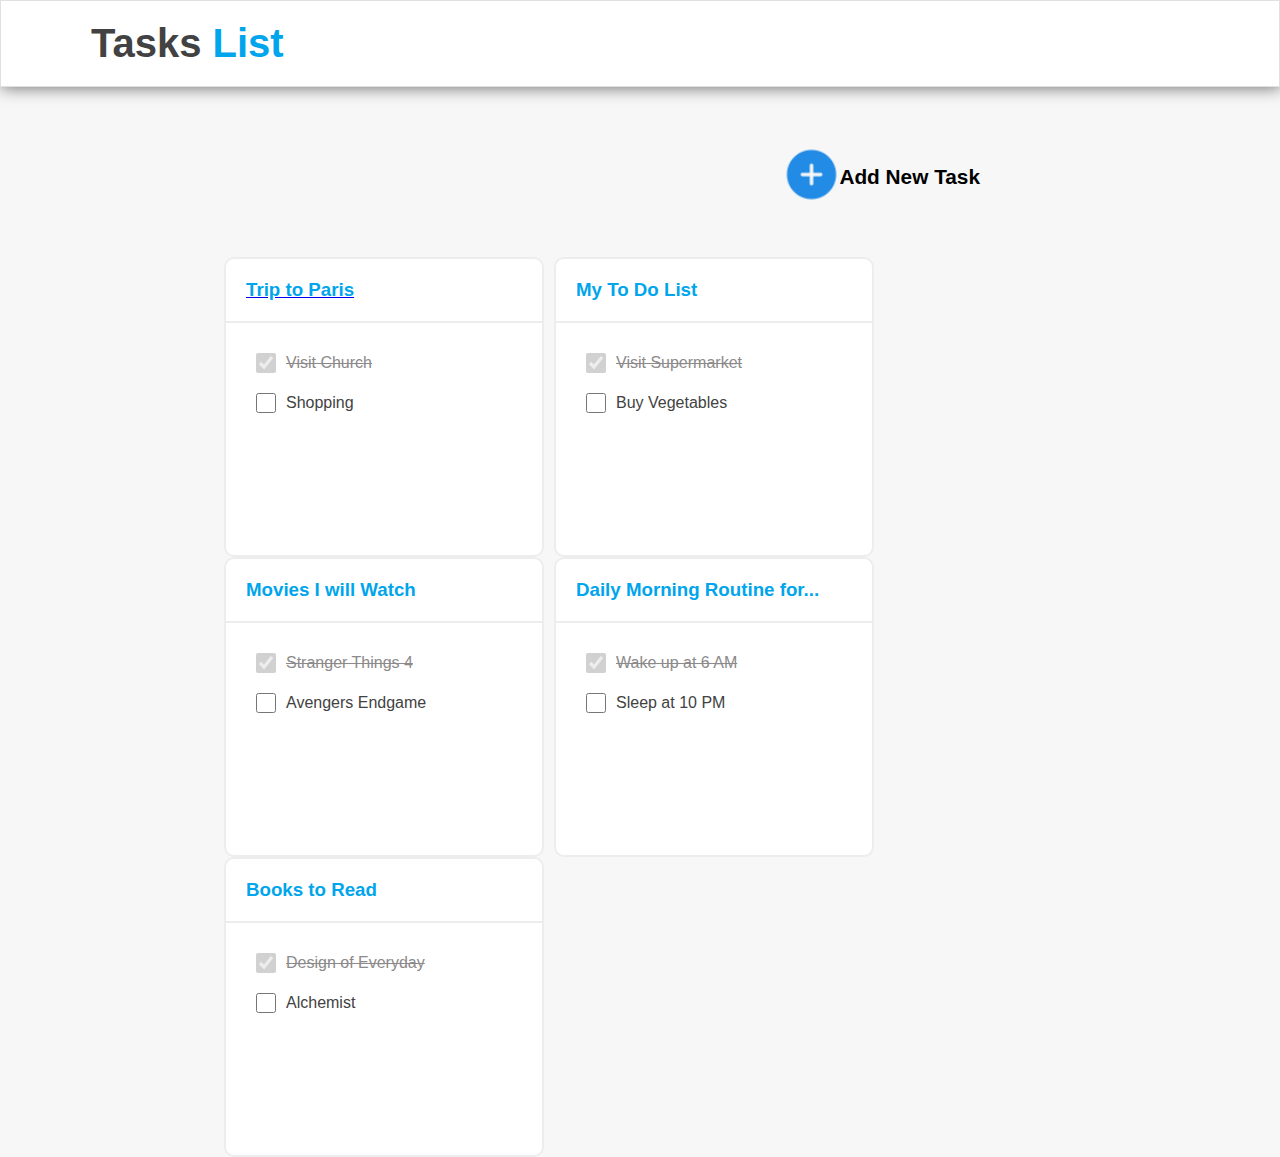
<file: index.html>
<!DOCTYPE html>
<html lang="en">
<head>
    <meta charset="UTF-8">
    <meta http-equiv="X-UA-Compatible" content="IE=edge">
    <meta name="viewport" content="width=device-width, initial-scale=1.0">
    <title>Todo App UI Web</title>
    <link rel="stylesheet" href="style.css">
    <link rel="stylesheet" href="mobile.css">
</head>
<body>
    <header>
        <nav class="navbar">
            <div><h1>Tasks <span>List</span></h1></div>
        </nav>
        <div class="add-task">
            <a href="./index1.html"><img src="./img/add icon.png" alt="add icon" width="55px"></a>
            <span>Add New Task</span>
        </div>
        <div class="container">
           <div class="boxs">
            <div class="box">
               <a href="./index2.html"><h3>Trip to Paris</h3></a>
                <div class="line"></div>
                    <div class="checkboxs">
                        <input type="checkbox" id="visit" name="visit" checked disabled>
                    <label for="visit" class="firstcheckbox">Visit Church</label><br>
                <input type="checkbox" name="shopping" id="shopping">
                <label for="shopping">Shopping</label>
                    </div>
            </div>
            <div class="box">
                <h3>My To Do List</h3>
                <div class="line"></div>
                    <div class="checkboxs checkbox2">
                        <input type="checkbox" id="visit" name="visit" checked disabled>
                    <label for="visit" class="firstcheckbox marginbox">Visit Supermarket</label><br>
                <input type="checkbox" name="shopping" id="shopping">
                <label for="shopping">Buy Vegetables</label>
                    </div>
            </div>
            <div class="box">
                <h3>Movies I will Watch</h3>
                <div class="line"></div>
                    <div class="checkboxs checkbox2">
                        <input type="checkbox" id="visit" name="visit" checked disabled>
                    <label for="visit" class="firstcheckbox marginbox">Stranger Things 4</label><br>
                <input type="checkbox" name="shopping" id="shopping">
                <label for="shopping">Avengers Endgame</label>
                    </div>
            </div>
            <div class="box">
                <h3>Daily Morning Routine for...</h3>
                <div class="line"></div>
                    <div class="checkboxs checkbox2">
                        <input type="checkbox" id="visit" name="visit" checked disabled>
                    <label for="visit" class="firstcheckbox marginbox">Wake up at 6 AM</label><br>
                <input type="checkbox" name="shopping" id="shopping">
                <label for="shopping">Sleep at 10 PM</label>
                    </div>
            </div>
            <div class="box">
                <h3>Books to Read</h3>
                <div class="line"></div>
                    <div class="checkboxs checkbox2">
                        <input type="checkbox" id="visit" name="visit" checked disabled>
                    <label for="visit" class="firstcheckbox marginbox">Design of Everyday</label><br>
                <input type="checkbox" name="shopping" id="shopping">
                <label for="shopping">Alchemist</label>
                    </div>
            </div>
           </div>
        </div>
    </header>
</body>
</html>
</file>
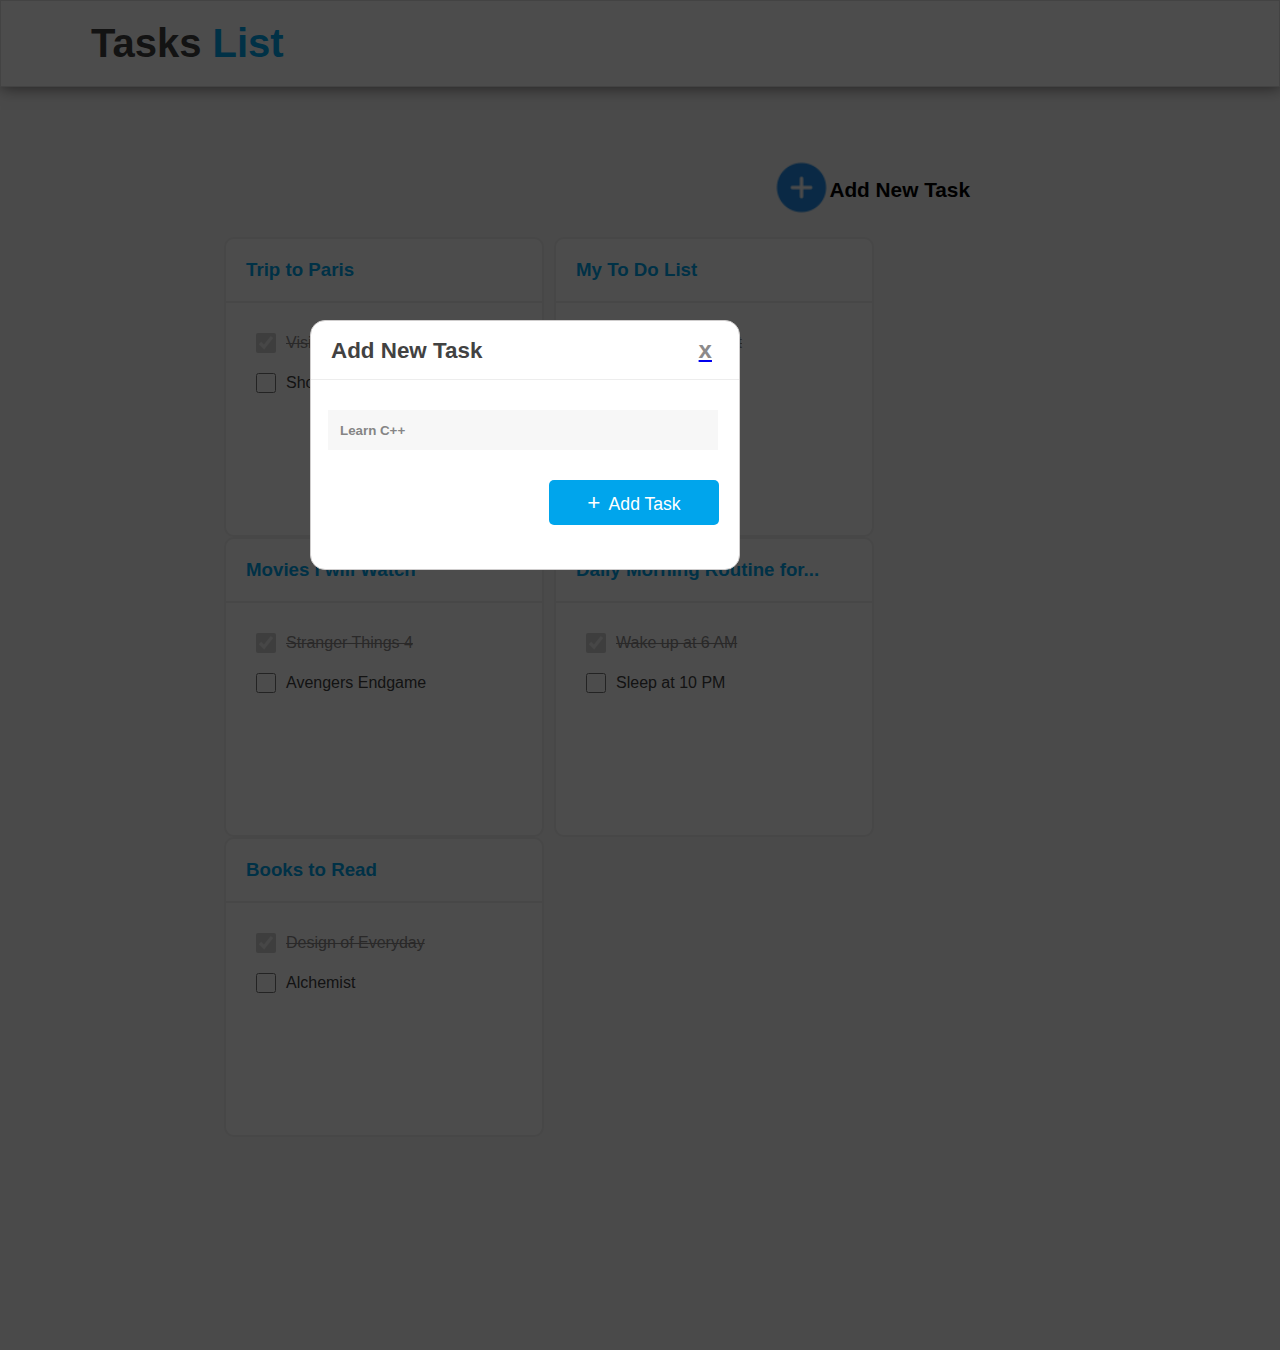
<file: index1.html>
<!DOCTYPE html>
<html lang="en">
<head>
    <meta charset="UTF-8">
    <meta http-equiv="X-UA-Compatible" content="IE=edge">
    <meta name="viewport" content="width=device-width, initial-scale=1.0">
    <title>Todo App UI Web</title>
    <link rel="stylesheet" href="style.css">
    <link rel="stylesheet" href="mobile.css">
</head>
<body>
    <header>
        <nav class="navbar">
            <div><h1>Tasks <span>List</span></h1></div>
        </nav>
        <div class="container">
            <div class="add-task page1add">
                <a href="./index1.html"><img src="./img/add icon.png" alt="add icon"
                     width="55px"></a><span>Add New Task</span>
            </div>
           <div class="boxs page1box">
            <div class="box">
                <h3>Trip to Paris</h3>
                <div class="line"></div>
                    <div class="checkboxs">
                        <input type="checkbox" id="visit" name="visit" checked disabled>
                    <label for="visit" class="firstcheckbox">Visit Church</label><br>
                <input type="checkbox" name="shopping" id="shopping">
                <label for="shopping">Shopping</label>
                    </div>
            </div>
            <div class="box">
                <h3>My To Do List</h3>
                <div class="line"></div>
                    <div class="checkboxs checkbox2">
                        <input type="checkbox" id="visit" name="visit" checked disabled>
                    <label for="visit" class="firstcheckbox marginbox">Visit Supermarket</label><br>
                <input type="checkbox" name="shopping" id="shopping">
                <label for="shopping">Buy Vegetables</label>
                    </div>
            </div>
            <div class="box">
                <h3>Movies I will Watch</h3>
                <div class="line"></div>
                    <div class="checkboxs checkbox2">
                        <input type="checkbox" id="visit" name="visit" checked disabled>
                    <label for="visit" class="firstcheckbox marginbox">Stranger Things 4</label><br>
                <input type="checkbox" name="shopping" id="shopping">
                <label for="shopping">Avengers Endgame</label>
                    </div>
            </div>
            <div class="box">
                <h3>Daily Morning Routine for...</h3>
                <div class="line"></div>
                    <div class="checkboxs checkbox2">
                        <input type="checkbox" id="visit" name="visit" checked disabled>
                    <label for="visit" class="firstcheckbox marginbox">Wake up at 6 AM</label><br>
                <input type="checkbox" name="shopping" id="shopping">
                <label for="shopping">Sleep at 10 PM</label>
                    </div>
            </div>
            <div class="box">
                <h3>Books to Read</h3>
                <div class="line"></div>
                    <div class="checkboxs checkbox2">
                        <input type="checkbox" id="visit" name="visit" checked disabled>
                    <label for="visit" class="firstcheckbox marginbox">Design of Everyday</label><br>
                <input type="checkbox" name="shopping" id="shopping">
                <label for="shopping">Alchemist</label>
                    </div>
            </div>
           </div>
        </div>
    </header>
   <div class="add-container">
    <div class="centerbox">
        <h3>Add New Task <a href="./index.html"><span class="x">x</span></a></h3>
        <div class="line"></div>
        <input type="text" placeholder="Learn C++">
        <button><span class="plus">+ </span> Add Task</button>
    </div>
   </div>
</body>
</html>
</file>
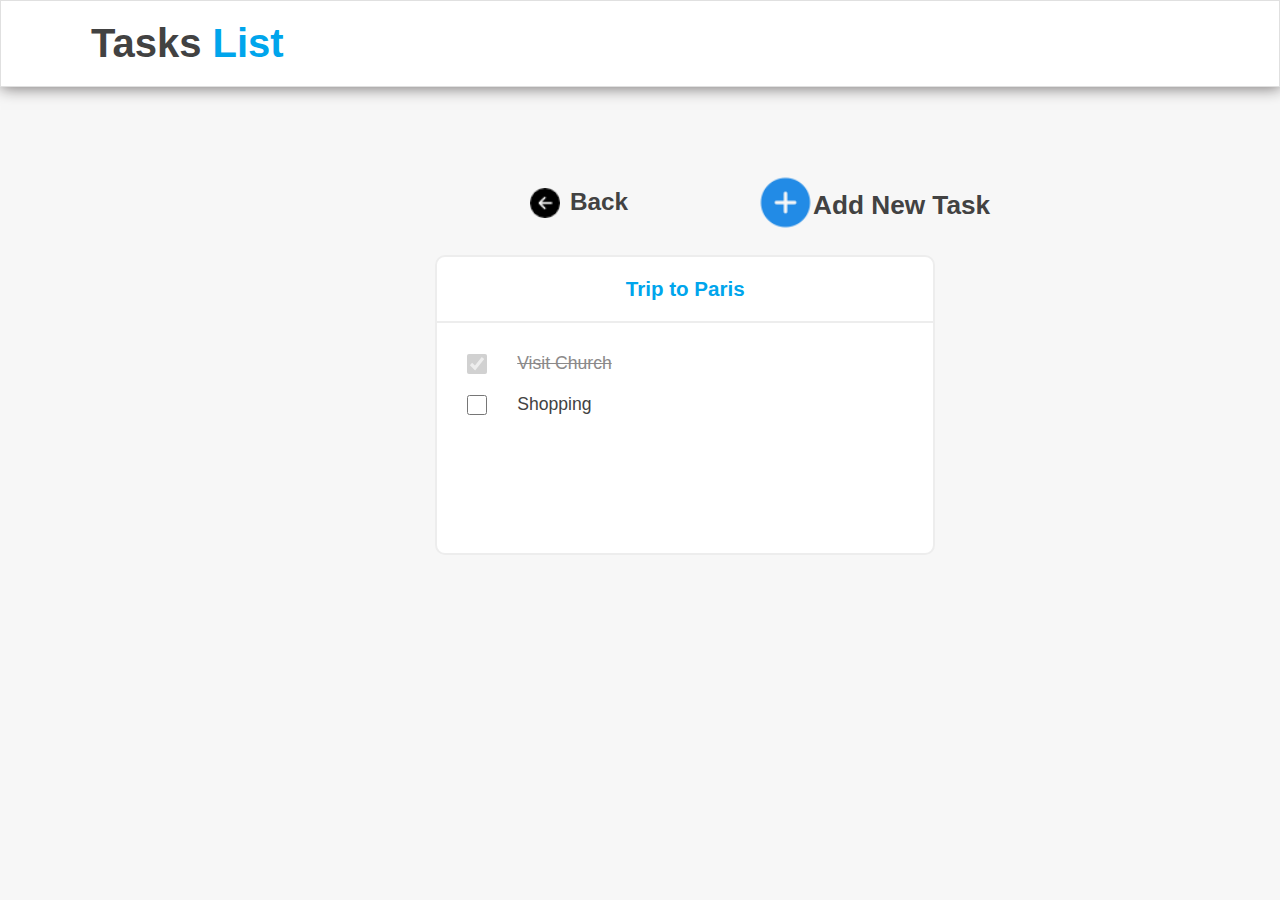
<file: index2.html>
<!DOCTYPE html>
<html lang="en">
<head>
    <meta charset="UTF-8">
    <meta http-equiv="X-UA-Compatible" content="IE=edge">
    <meta name="viewport" content="width=device-width, initial-scale=1.0">
    <title>Todo App UI Web</title>
    <link rel="stylesheet" href="style.css">
    <link rel="stylesheet" href="mobile.css">
</head>
<body>
    <header>
        <nav class="navbar">
            <div><h1>Tasks <span>List</span></h1></div>
        </nav>
        <div class="container page2container">
            <div class="back">
               <a href="./index.html"><img src="./img/back arrow.png" alt=""></a>
                <h3>Back</h3>
            </div>
            <div class="add-taskpage2">
                <a href="./index3.html"><img src="./img/add icon.png" alt="add icon" width="55px"></a>
                <h3>Add New Task</h3>
            </div>
           </div>
           <div class="box page2box">
            <h3>Trip to Paris</h3>
            <div class="line"></div>
                <div class="checkboxs page2checkbox">
                    <input type="checkbox" id="visit" name="visit" checked disabled>
                <label for="visit" class="firstcheckbox">Visit Church</label><br>
            <input type="checkbox" name="shopping" id="shopping">
            <label for="shopping">Shopping</label>
                </div>
        </div>
    </header>
</body>
</html>
</file>
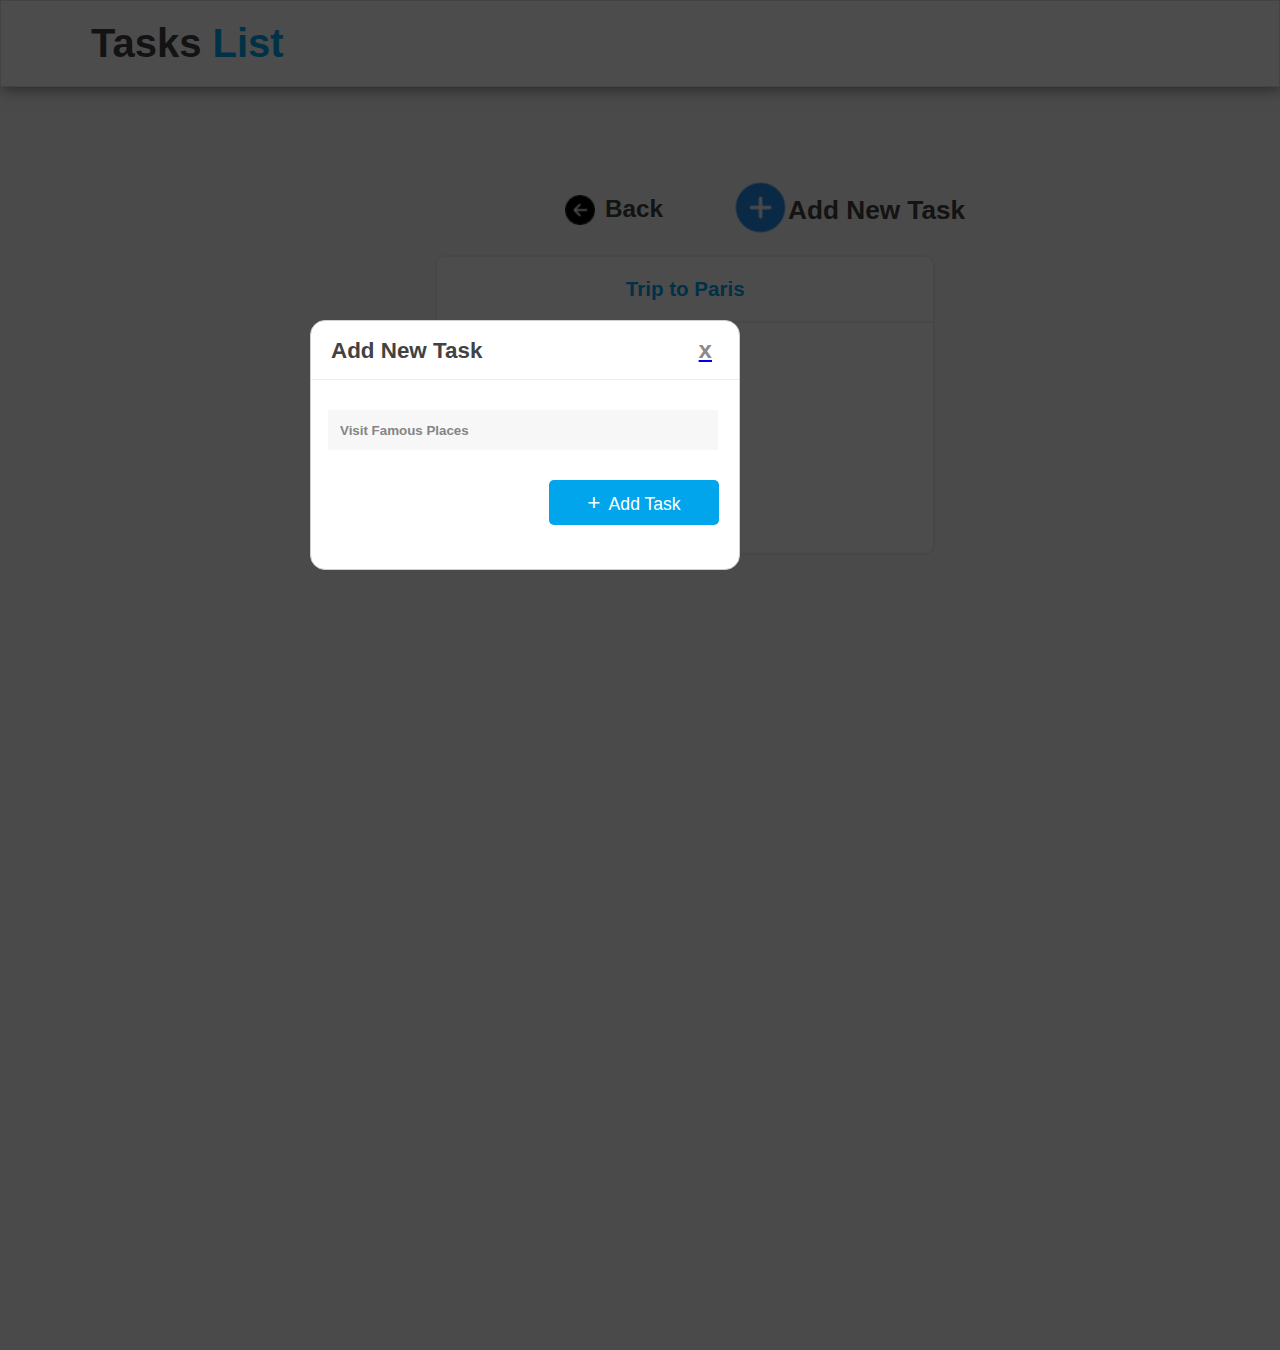
<file: index3.html>
<!DOCTYPE html>
<html lang="en">
<head>
    <meta charset="UTF-8">
    <meta http-equiv="X-UA-Compatible" content="IE=edge">
    <meta name="viewport" content="width=device-width, initial-scale=1.0">
    <title>Todo App UI Web</title>
    <link rel="stylesheet" href="style.css">
    <link rel="stylesheet" href="mobile.css">
</head>
<body>
    <header>
        <nav class="navbar">
            <div><h1>Tasks <span>List</span></h1></div>
        </nav>
        <div class="container page3container">
            <div class="back">
                <img src="./img/back arrow.png" alt="">
                <h3>Back</h3>
            </div>
            <div class="add-taskpage2">
                <a href="./index1.html"><img src="./img/add icon.png" alt="add icon" width="55px"></a>
                <h3>Add New Task</h3>
            </div>
           </div>
           <div class="box page2box">
            <h3>Trip to Paris</h3>
            <div class="line"></div>
                <div class="checkboxs page2checkbox">
                    <input type="checkbox" id="visit" name="visit" checked disabled>
                <label for="visit" class="firstcheckbox">Visit Church</label><br>
            <input type="checkbox" name="shopping" id="shopping">
            <label for="shopping">Shopping</label>
                </div>
        </div>
    </header>
    <div class="add-container">
        <div class="centerbox">
            <h3>Add New Task <a href="./index2.html"><span class="x">x</span></a></h3>
            <div class="line"></div>
            <input type="text" placeholder="Visit Famous Places">
            <button><span class="plus">+ </span> Add Task</button>
        </div>
       </div>
</body>
</html>
</file>
<file: style.css>
/* FirstPageCSS */
                                * {
                                    margin: 0;
                                    padding: 0;
                                    box-sizing: border-box;
                                }

                                body {
                                    font-family: 'Roboto', sans-serif;
                                    background-color: #f7f7f7;
                                }

                                .navbar {
                                    background-color: #ffffff;
                                    padding: 20px;
                                    border: 1px solid #e0e0e0;
                                    margin-bottom: 150px;
                                    box-shadow: 1px 1px 15px rgb(117, 113, 113);
                                }

                                .navbar h1 {
                                    margin-left: 70px;
                                    color: #424242;
                                    font-size: 2.5rem;
                                    font-family: 'Roboto', sans-serif;
                                }

                                .navbar span {
                                    color: #00A5EC;
                                }

                                .container {
                                    margin-top: 50px;
                                    height: 830px;
                                    display: flex;
                                    justify-content: center;
                                }

                                .boxs {
                                    width: 65vw;
                                    height: 87vh;
                                    display: flex;
                                    justify-content: start;
                                    flex-wrap: wrap;
                                    column-gap: 10px;
                                }

                                .box {
                                    height: 300px;
                                    background-color: white;
                                    width: 320px;
                                    border: 2px solid #EDEDED;
                                    border-radius: 10px;
                                    transition: all .3s ease-in-out;
                                }

                                .box:hover {
                                    box-shadow: 1px 1px 15px #cfcdcd;
                                }

                                .add-task {
                                    display: flex;
                                    font-size: 1.3rem;
                                    justify-content: end;
                                    align-items: center;
                                    margin-top: -90px;
                                    margin-right: 300px;
                                }

                                .add-task span {
                                    font-weight: bold;
                                }

                                .container .add-task h3 {
                                    margin-left: 10px;
                                    color: #424242;
                                }

                                .box h3 {
                                    color: #00A5EC;
                                    margin: 20px;
                                }

                                .box .line {
                                    border-bottom: 2px solid #EDEDED;
                                    margin-bottom: 20px;
                                }

                                .box label {
                                    color: #424242;
                                    margin-left: 10px;
                                }

                                .checkboxs .firstcheckbox {
                                    text-decoration: line-through;
                                    color: #8c8a8a;
                                }

                                .checkboxs .marginbox {
                                    margin-left: 10px;
                                }

                                .box .checkboxs {
                                    display: flex;
                                    row-gap: 20px;
                                    align-items: center;
                                    flex-wrap: wrap;
                                    margin-right: 150px;
                                    padding-bottom: 30px;
                                    margin-top: 30px;
                                }

                                .checkboxs input[type-checkbox] {
                                    background-color: #424242;
                                }

                                .box input {
                                    align-items: center;
                                    margin: 0px 0 0 30px;
                                    height: 20px;
                                    width: 20px;
                                }

                                .box .checkbox2 {
                                    width: 210px;
                                    margin-right: -120px;
                                }

                                /* SecondPageCSS */

                                .add-container {
                                    position: absolute;
                                    top: 0px;
                                    height: 150vh;
                                    width: 100%;
                                    background: rgba(0, 0, 0, 0.7);
                                }
                                .page1add{
                                    position: absolute;
                                    top: 250px;
                                    right: 10px;
                                }
                                .centerbox {
                                    position: absolute;
                                    top: 320px;
                                    right: 540px;
                                    height: 250px;
                                    width: 430px;
                                    border-radius: 15px;
                                    border: 1px solid #cfcdcd;
                                    background-color: white;
                                }

                                .centerbox h3 {
                                    padding: 15px 0 15px 20px;
                                    font-size: 1.4rem;
                                    color: #424242;
                                }

                                .centerbox .x {
                                    color: #8c8a8a;
                                    margin-left: 210px;
                                    font-size: 1.5rem;
                                }

                                .centerbox .line {
                                    border-bottom: 1px solid #EDEDED;
                                }

                                .centerbox input {
                                    margin: 30px 17px;
                                    width: 390px;
                                    border: 2px solid #F7F7F7;
                                    background-color: #F7F7F7;
                                    height: 40px;
                                }

                                .centerbox input::placeholder {
                                    padding-left: 10px;
                                    font-weight: bold;
                                }

                                .centerbox button {
                                    height: 45px;
                                    width: 170px;
                                    margin-right: 20px;
                                    float: right;
                                    background-color: #00A5EC;
                                    color: #ffffff;
                                    border: none;
                                    font-size: 1.1rem;
                                    border-radius: 5px;
                                }

                                .centerbox .plus {
                                    font-size: 1.4rem;
                                    margin-right: 2px;
                                }

                                /* ThirdPageCSS */

                                .back {
                                    display: flex;
                                    font-size: 1.3rem;
                                    column-gap: 10px;
                                    color: #424242;
                                }

                                .back img {
                                    height: 30px;
                                    width: 30px;
                                }

                                .centerbox input::placeholder {
                                    color: #858585;
                                }

                                .page3container {
                                    position: absolute;
                                    top: 110px;
                                    left: 515px;
                                    display: flex;
                                    align-items: center;
                                    column-gap: 70px;
                                    height: 100px;
                                    width: 500px;
                                }

                                .add-taskpage2 {
                                    color: #424242;
                                    font-size: 1.4rem;
                                    display: flex;
                                    align-items: center;
                                }
                                .page2container{
                                    display: flex;
                                    height: 70px;
                                    column-gap: 130px;
                                    width: 500px;
                                    position: absolute;
                                    align-items: center;
                                    top: 120px;
                                    left: 510px;
                                }
                                .page2box {
                                    position: absolute;
                                    top: 255px;
                                    left: 34%;
                                    font-size: 1.1rem;
                                    text-align: center;
                                    border-radius: 10px;
                                    height: 300px;
                                    width: 500px;
                                    background-color: white;
                                }

                                .page2checkbox {
                                    width: 180px;
                                }

                                .page2checkbox .page2bg {
                                    position: absolute;
                                    top: 135px;
                                    left: 20px;
                                }

                                .page2checkbox label {
                                    margin-left: 30px;
                                }
</file>
<file: mobile.css>
@media screen and (min-width:250px) and (max-width:500px){
    body{
        width: 178%;
        /* background-color: black; */
    }
    .navbar h1{
        font-size: 4rem;
        margin-left: 200px;
    }
    .add-task{
        display: flex;
        margin: 0;
        width: 238vw;
        margin-top: 50px;
        justify-content: center;
    }
    .add-task img{
        height: 100px;
        width: 100px;
    }
    .add-task span{
        display: none;
    }
    .container{
        height: 830px;
        display: flex;
        justify-content: center;
        width: 235vw;
    }
    div .boxs{
        display: flex;
        width: 135vw;
        justify-content: center;
        margin-top: 100px; 
    }
    .container .page1add{
        position: absolute;
        right: -200px;
    }
    .box h3{
        font-size: 1.8rem;
    }
    .box label{
        font-size: 1.4rem;
    }
    .box .checkbox2{
        width: 270px;
    }
    .boxs .box{
        width: 500px;
        height: 350px;
    }
    div .checkboxs{
        width: 204px;
    }
    /*PAGE2 */
    div .page1box{
        margin-left: 100px;
    }
    .page1add img{
        margin-top: 50px;
        position: relative;
        left: 400px;
    }
    .add-container{
        display: flex;
        flex-direction: column;
        width: 240%;
        height: 200vh;
    }
    .centerbox{
        position: relative;
        top: 463px;
        left: 177px;
    }
    .centerbox h3{
        font-size: 1.8rem;
    }
    .centerbox .x{
        font-size: 2rem;
        margin-left: 150px;
    }
    .centerbox input::placeholder{
        font-size: 1.4rem;
    }
    
    /* PAGE3 */
    .navbar{
        width: 238vw;
    }
    .page2container{
        height: 100px;
        margin-top: 150px;
        position: absolute;
        top: 0px;
        left: 0px;
    }
    .page2box{
        margin: 40px 0 0 100px;
    }
    .page3container{
        position: absolute;
        top: -250px;
        left: 0px;
    }
    .add-container .centerbox{
        margin-left: 100px;
    }
}
</file>
